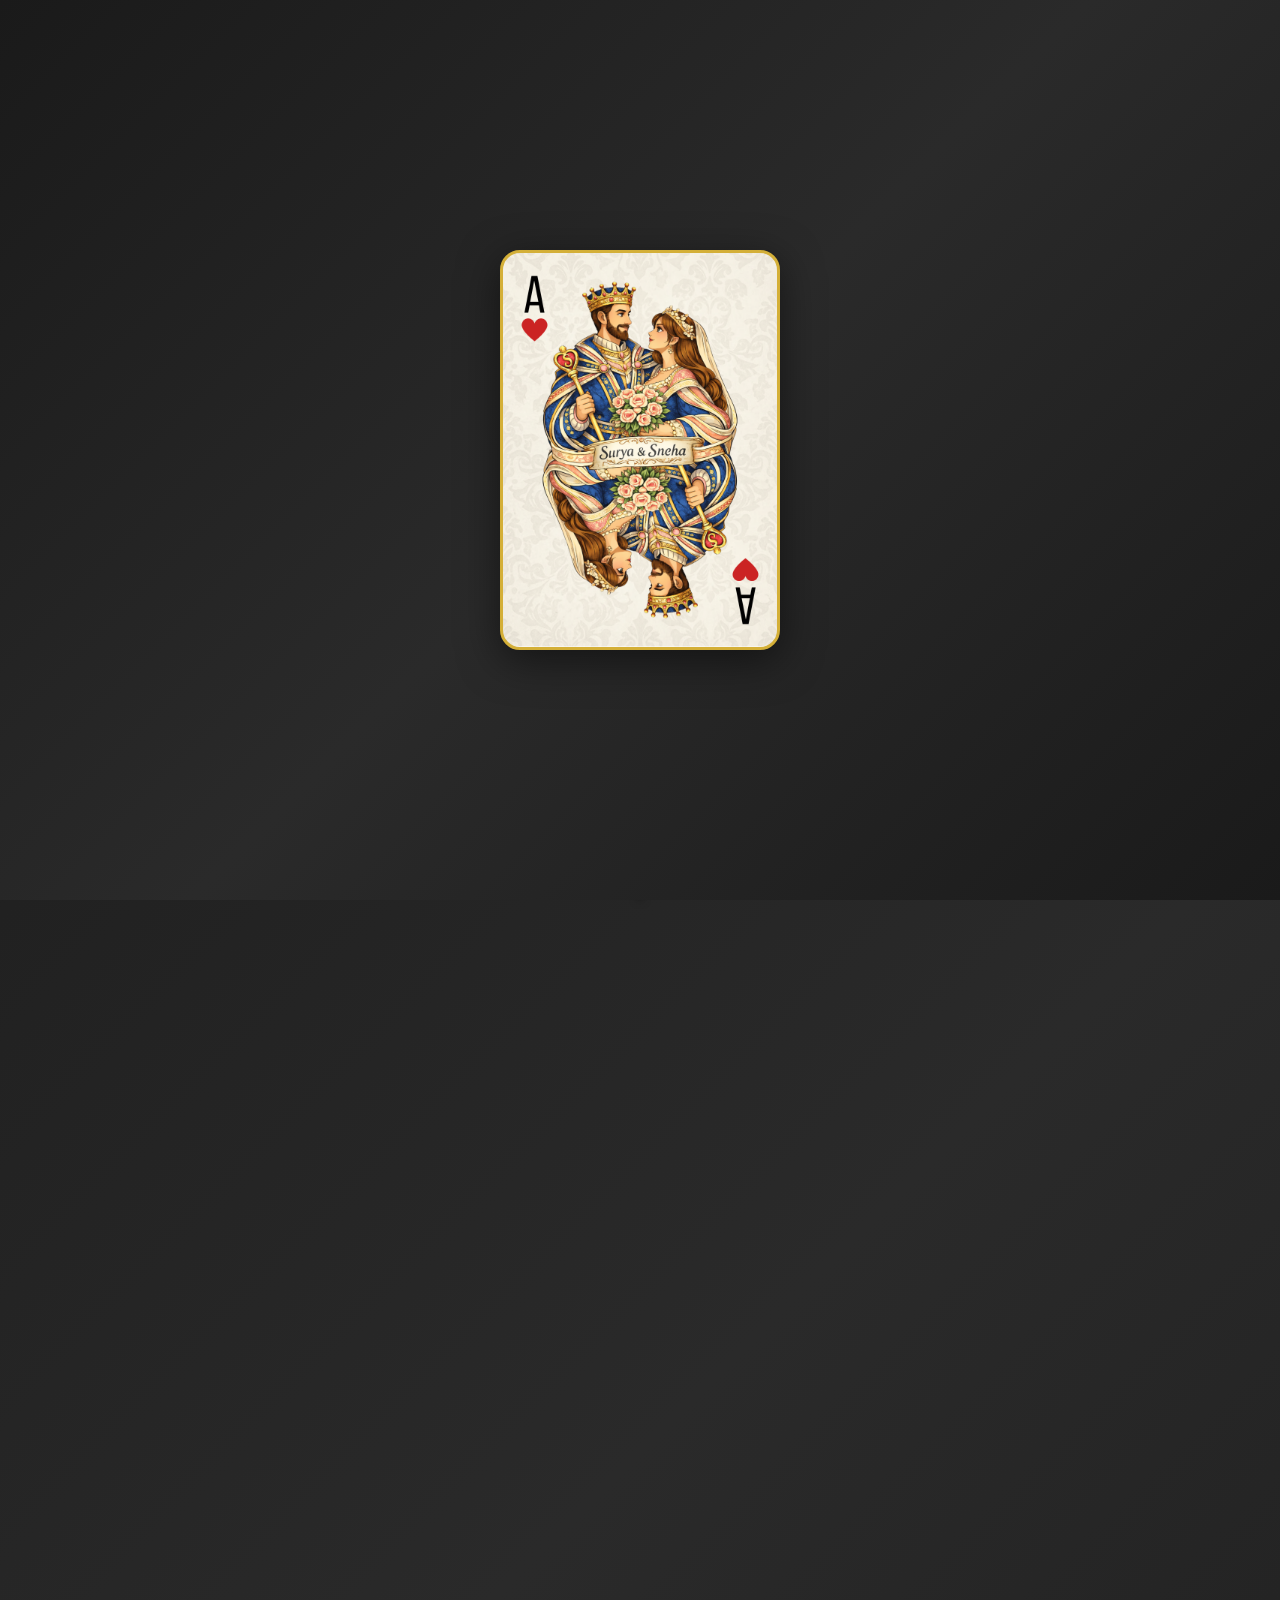
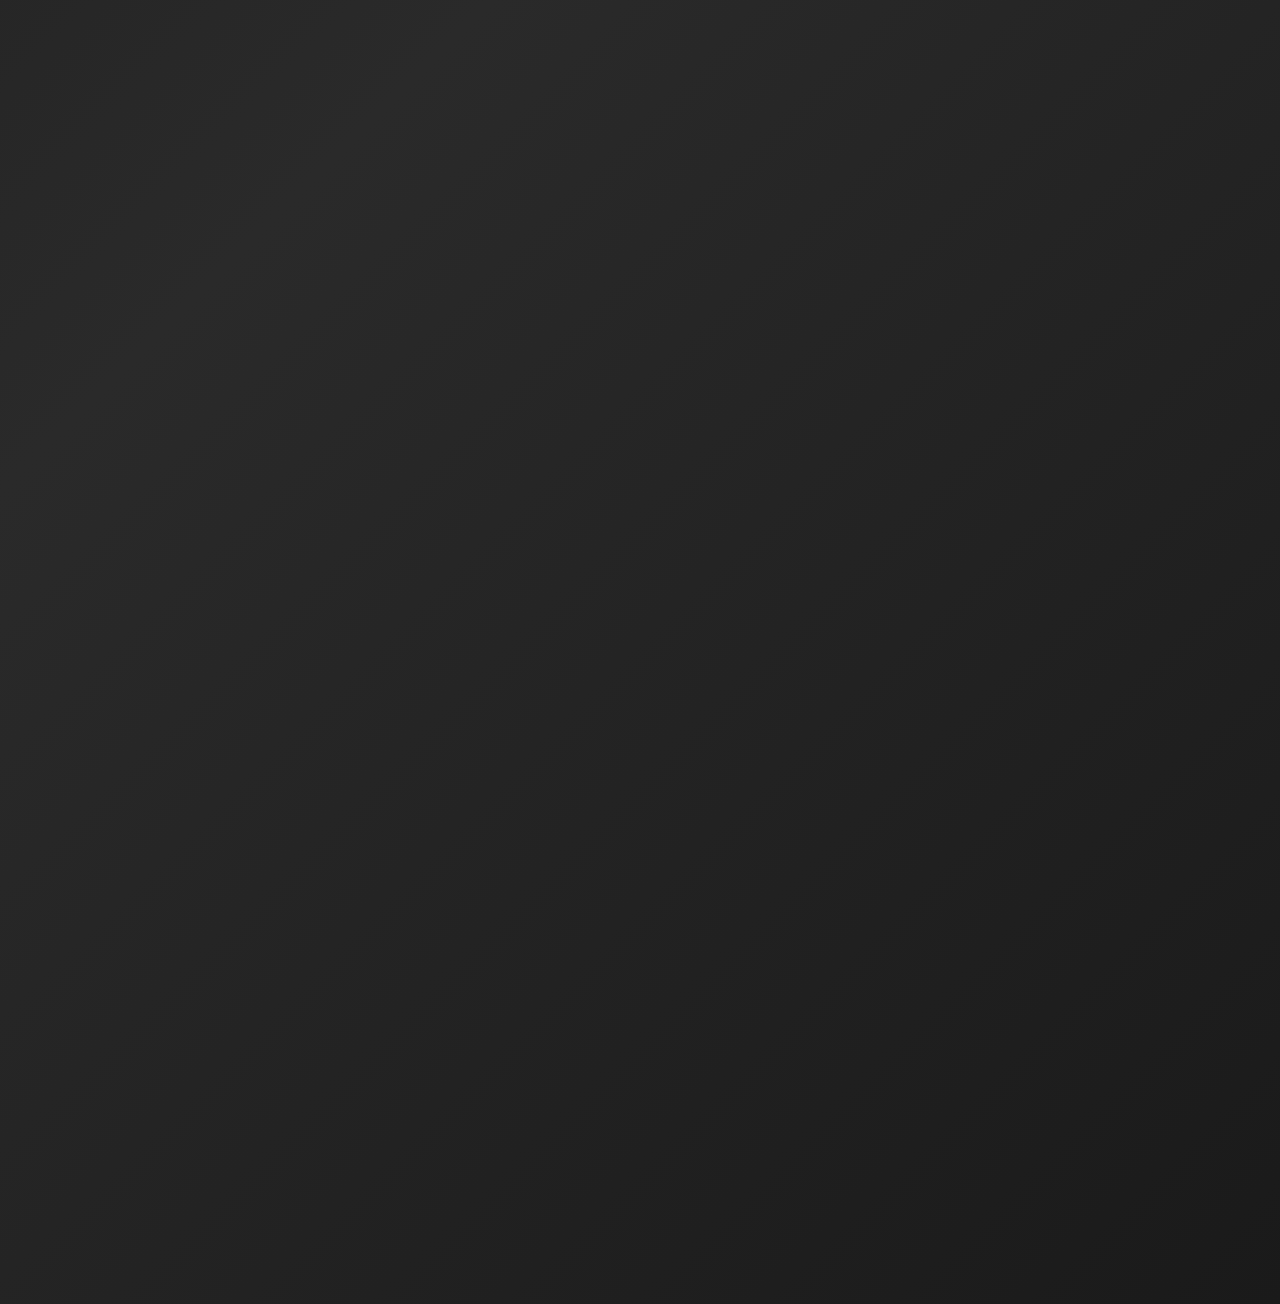
<file: index.html>
<!DOCTYPE html>
<html lang="en">
<head>
    <meta charset="UTF-8">
    <meta name="viewport" content="width=device-width, initial-scale=1.0">
    <title>Paul & Sneha - Wedding Invitation</title>
    <link href="https://fonts.googleapis.com/css2?family=Cormorant+Garamond:wght@300;400;600;700&family=Montserrat:wght@300;400;600&display=swap" rel="stylesheet">
    <link rel="stylesheet" href="luxury.css">
</head>
<body>
    <!-- Loading Animation -->
    <div id="loading-scene" class="loading-scene">
        <div class="card-deck-loading">
            <div class="playing-card card-back"></div>
            <div class="playing-card card-back"></div>
            <div class="playing-card card-back"></div>
            <div class="playing-card card-king"></div>
            <div class="playing-card card-back"></div>
        </div>
    </div>

    <!-- Door Reveal -->
    <div id="door-overlay" class="door-overlay">
        <!-- Gold arch frame -->
        <div class="door-arch"></div>
        <div class="door-frame">
            <div class="door-panel door-left">
                <div class="door-wood-grain"></div>
                <div class="door-raised-panel door-panel-top">
                    <div class="panel-filigree"></div>
                </div>
                <div class="door-raised-panel door-panel-bottom">
                    <div class="panel-filigree"></div>
                </div>
                <div class="door-knob door-knob-left">
                    <div class="knob-base"></div>
                    <div class="knob-handle"></div>
                    <div class="knob-keyhole"></div>
                </div>
            </div>
            <div class="door-panel door-right">
                <div class="door-wood-grain"></div>
                <div class="door-raised-panel door-panel-top">
                    <div class="panel-filigree"></div>
                </div>
                <div class="door-raised-panel door-panel-bottom">
                    <div class="panel-filigree"></div>
                </div>
                <div class="door-knob door-knob-right">
                    <div class="knob-base"></div>
                    <div class="knob-handle"></div>
                    <div class="knob-keyhole"></div>
                </div>
            </div>
            <div class="door-seam">
                <div class="seam-glow" id="seam-glow"></div>
            </div>
            <div class="door-crest">
                <span>P</span><span class="crest-amp">&</span><span>S</span>
            </div>
        </div>
        <!-- Frosted glass scanner panel -->
        <div class="card-scanner">
            <div class="scanner-card" id="scanner-card"></div>
            <div class="scanner-nfc" id="scanner-nfc">
                <svg viewBox="0 0 24 24" class="nfc-icon">
                    <path d="M12 2C6.48 2 2 6.48 2 12s4.48 10 10 10 10-4.48 10-10S17.52 2 12 2z" fill="none" stroke="currentColor" stroke-width="0.5" opacity="0.15"/>
                    <path d="M2 12a10 10 0 0 1 10-10" fill="none" stroke="currentColor" stroke-width="1.5" stroke-linecap="round" class="nfc-wave nfc-wave-1"/>
                    <path d="M5 12a7 7 0 0 1 7-7" fill="none" stroke="currentColor" stroke-width="1.5" stroke-linecap="round" class="nfc-wave nfc-wave-2"/>
                    <path d="M8 12a4 4 0 0 1 4-4" fill="none" stroke="currentColor" stroke-width="1.5" stroke-linecap="round" class="nfc-wave nfc-wave-3"/>
                    <circle cx="12" cy="12" r="1.5" fill="currentColor" class="nfc-dot"/>
                </svg>
            </div>
            <div class="scanner-ripple" id="scanner-ripple"></div>
            <div class="scanner-status" id="scanner-status"></div>
            <div class="scanner-label">Tap to Enter</div>
        </div>
    </div>

    <!-- Gold Particles -->
    <canvas id="particles" class="particles-canvas"></canvas>
    <!-- Rose Petals -->
    <canvas id="petals" class="petals-canvas"></canvas>

    <!-- Animated Background -->
    <div class="luxury-bg">
        <img src="background.png" alt="Royal Palace" class="bg-image">
        <div class="bg-overlay"></div>
    </div>

    <!-- Hero Section -->
    <section class="hero">
        <div class="vintage-paper">
            <div class="paper-content">
                <p class="hero-subtitle">Request the honor of your presence to join the wedding of</p>
                <div class="hero-ornament top"></div>
                <h1 class="hero-title">
                    <span class="name-line">Paul Kevin Surya</span>
                    <span class="ampersand">&</span>
                    <span class="name-line">Sneha Radhakrishnan</span>
                </h1>
                <p class="hero-quote" id="hero-quote"></p>
            </div>
        </div>
        <div class="scroll-indicator">↓</div>
    </section>

    <!-- Countdown Section -->
    <section class="countdown-luxury">
        <div class="vintage-paper">
            <div class="paper-content">
                <h2 class="section-heading">Counting Every Moment</h2>
                <div class="countdown-grid">
                    <div class="countdown-item">
                        <div class="countdown-number flip-container" id="days">
                            <span class="flip-current">00</span>
                            <span class="flip-next">00</span>
                        </div>
                        <div class="countdown-label">Days</div>
                    </div>
                    <div class="countdown-item">
                        <div class="countdown-number flip-container" id="hours">
                            <span class="flip-current">00</span>
                            <span class="flip-next">00</span>
                        </div>
                        <div class="countdown-label">Hours</div>
                    </div>
                    <div class="countdown-item">
                        <div class="countdown-number flip-container" id="minutes">
                            <span class="flip-current">00</span>
                            <span class="flip-next">00</span>
                        </div>
                        <div class="countdown-label">Minutes</div>
                    </div>
                    <div class="countdown-item">
                        <div class="countdown-number flip-container" id="seconds">
                            <span class="flip-current">00</span>
                            <span class="flip-next">00</span>
                        </div>
                        <div class="countdown-label">Seconds</div>
                    </div>
                </div>
            </div>
        </div>
    </section>

    <!-- Events Section -->
    <section class="events-luxury">
        <div class="vintage-paper">
            <div class="paper-content">
                <h2 class="section-heading">Event Details</h2>
                <div class="events-timeline">
                    <div class="event-item">
                        <div class="event-content">
                            <h3>Engagement & Reception</h3>
                            <p class="event-date">April 22, 2026</p>
                            <p class="event-time">6:00 PM onwards</p>
                        </div>
                    </div>
                    <div class="event-item highlight">
                        <div class="event-content">
                            <h3>Muhurtham</h3>
                            <p class="event-date">April 23, 2026</p>
                            <p class="event-time">10:30 AM - 11:15 AM</p>
                        </div>
                    </div>
                </div>
            </div>
        </div>
    </section>

    <!-- Venue Section -->
    <section class="venue-luxury">
        <div class="vintage-paper">
            <div class="paper-content">
                <h2 class="section-heading">Venue</h2>
                <div class="venue-card">
                    <h3 class="venue-name">Sree Padmaleela Kalyana Mandapam</h3>
                    <p class="venue-location">Kovilpatti</p>
                    
                    <div class="venue-details">
                        <div class="detail-item">
                            <span class="detail-icon">🌤️</span>
                            <div class="detail-info">
                                <p class="weather-temp" id="weather-temp">Loading...</p>
                                <p class="weather-desc" id="weather-desc"></p>
                            </div>
                        </div>
                        <div class="detail-item">
                            <span class="detail-icon">🅿️</span>
                            <div class="detail-info">
                                <p>Ample Parking</p>
                                <p class="detail-sub">Available on premises</p>
                            </div>
                        </div>
                    </div>

                    <a href="https://maps.app.goo.gl/GKzmADckyA8TvAtw7" target="_blank" class="luxury-btn">
                        Get Directions
                    </a>
                </div>
            </div>
        </div>
    </section>

    <!-- Footer -->
    <footer class="luxury-footer">
        <div class="footer-ornament"></div>
        <p>A Full House: We can't wait to celebrate with our favorite people.</p>
        <div class="footer-hearts">♥ ♥ ♥</div>
    </footer>

    <script src="script.js"></script>
</body>
</html>
</file>
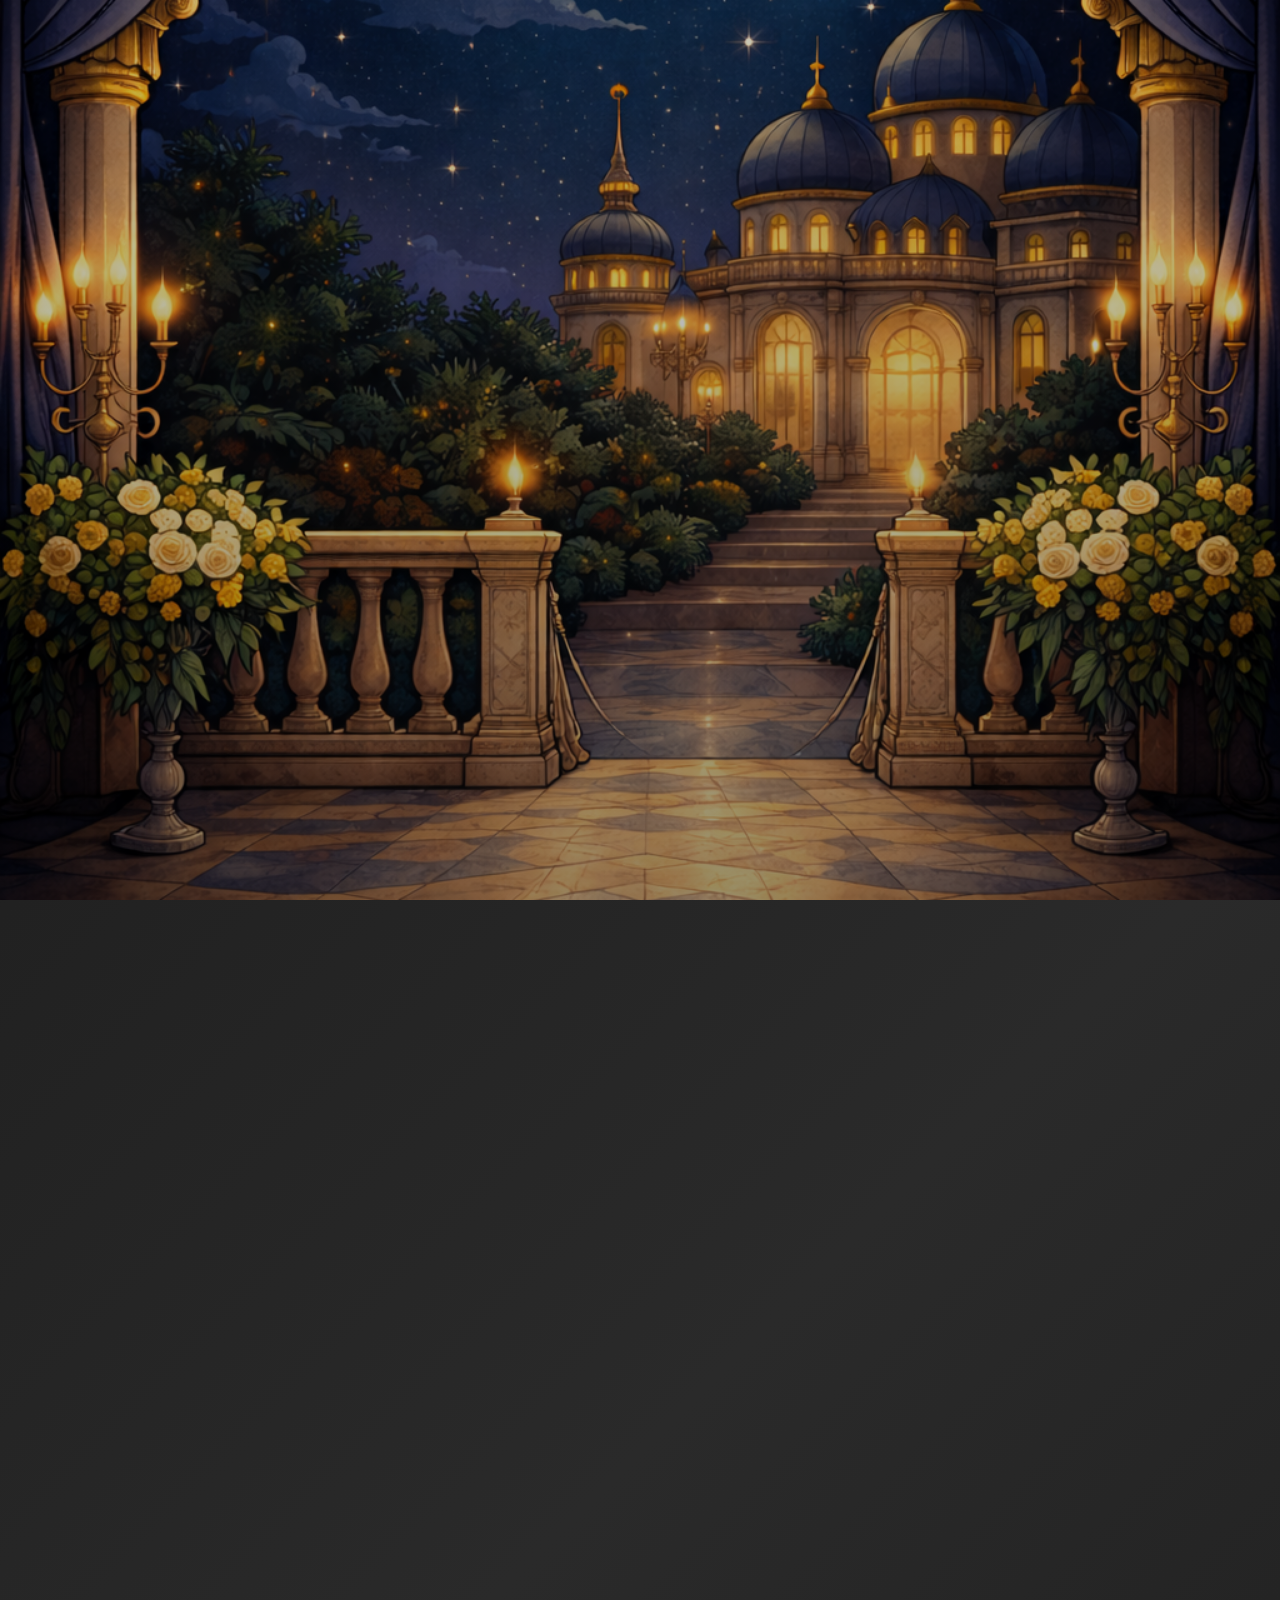
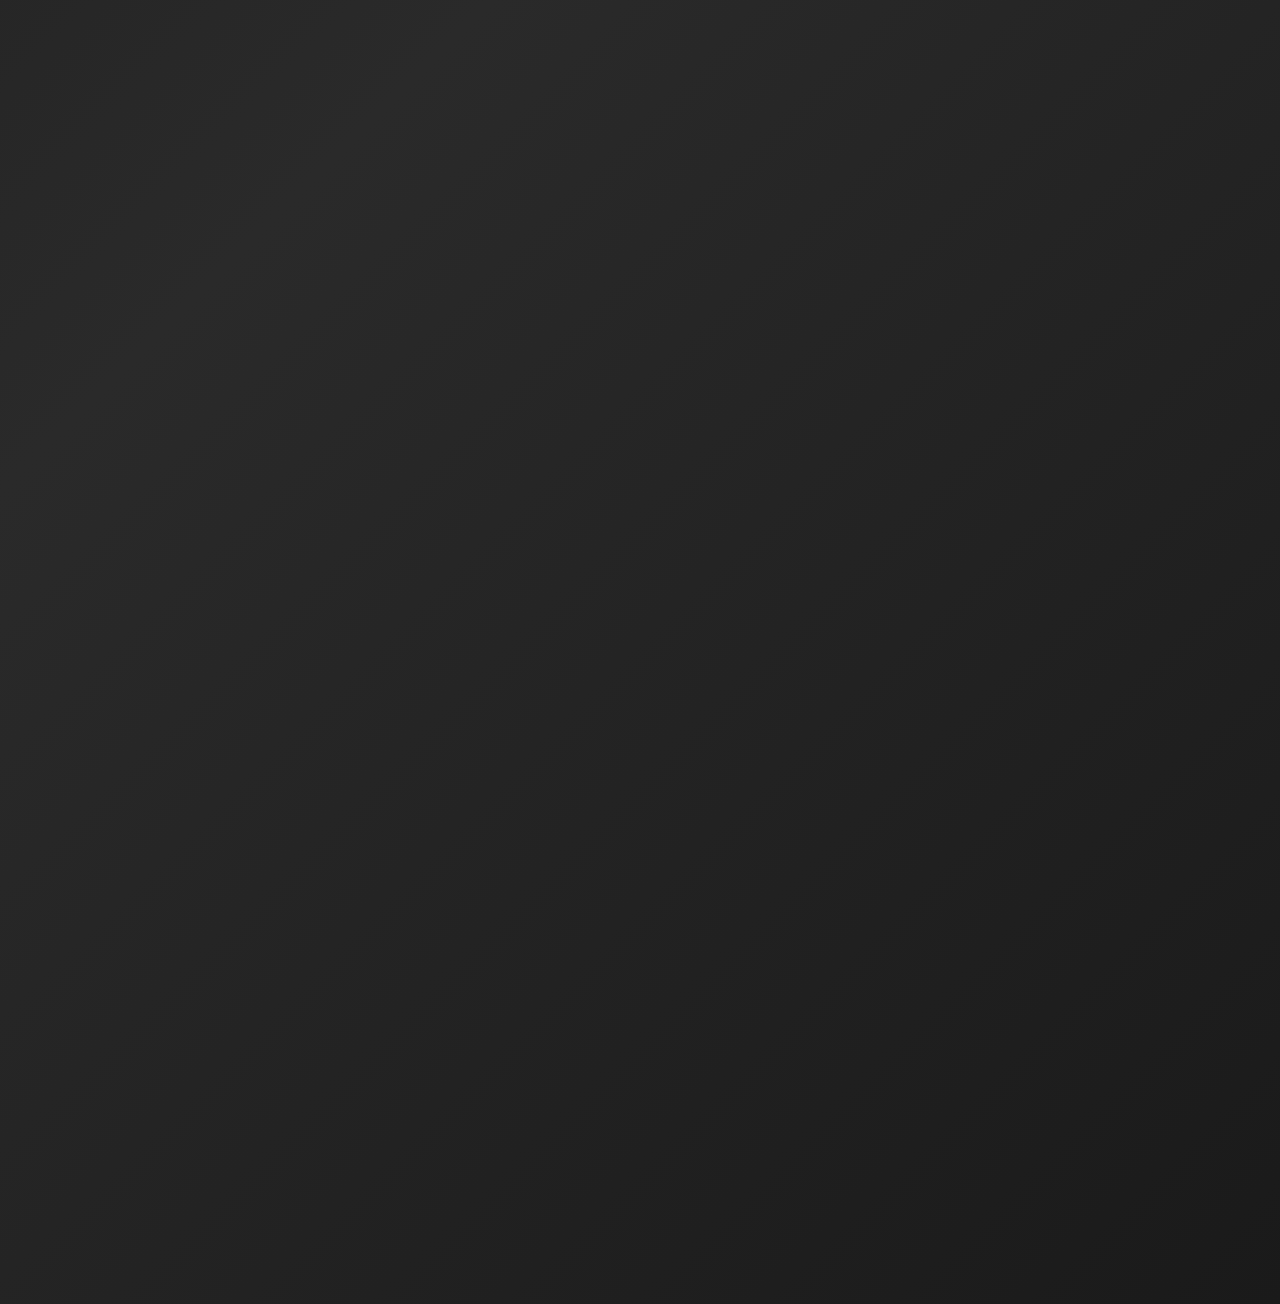
<file: index_v1.html>
<!DOCTYPE html>
<html lang="en">
<head>
    <meta charset="UTF-8">
    <meta name="viewport" content="width=device-width, initial-scale=1.0">
    <title>Paul & Sneha - Wedding Invitation</title>
    <link href="https://fonts.googleapis.com/css2?family=Cormorant+Garamond:wght@300;400;600;700&family=Montserrat:wght@300;400;600&display=swap" rel="stylesheet">
    <link rel="stylesheet" href="luxury.css">
</head>
<body>
    <!-- Animated Background -->
    <div class="luxury-bg">
        <img src="background.png" alt="Royal Palace" class="bg-image">
        <div class="bg-overlay"></div>
    </div>

    <!-- Hero Section -->
    <section class="hero">
        <div class="vintage-paper">
            <div class="paper-content">
                <p class="hero-subtitle">Request the honor of your presence to join the wedding of</p>
                <div class="hero-ornament top"></div>
                <h1 class="hero-title">
                    <span class="name-line">Paul Kevin Surya</span>
                    <span class="ampersand">&</span>
                    <span class="name-line">Sneha Radhakrishnan</span>
                </h1>
                <p class="hero-quote">"Love is the only gamble where everyone wins the jackpot."</p>
            </div>
        </div>
        <div class="scroll-indicator">↓</div>
    </section>

    <!-- Countdown Section -->
    <section class="countdown-luxury">
        <div class="vintage-paper">
            <div class="paper-content">
                <h2 class="section-heading">Counting Every Moment</h2>
                <div class="countdown-grid">
                    <div class="countdown-item">
                        <div class="countdown-number" id="days">00</div>
                        <div class="countdown-label">Days</div>
                    </div>
                    <div class="countdown-divider">:</div>
                    <div class="countdown-item">
                        <div class="countdown-number" id="hours">00</div>
                        <div class="countdown-label">Hours</div>
                    </div>
                    <div class="countdown-divider">:</div>
                    <div class="countdown-item">
                        <div class="countdown-number" id="minutes">00</div>
                        <div class="countdown-label">Minutes</div>
                    </div>
                    <div class="countdown-divider">:</div>
                    <div class="countdown-item">
                        <div class="countdown-number" id="seconds">00</div>
                        <div class="countdown-label">Seconds</div>
                    </div>
                </div>
            </div>
        </div>
    </section>

    <!-- Events Section -->
    <section class="events-luxury">
        <div class="vintage-paper">
            <div class="paper-content">
                <h2 class="section-heading">Event Details</h2>
                <div class="events-timeline">
                    <div class="event-item">
                        <div class="event-content">
                            <h3>Engagement & Reception</h3>
                            <p class="event-date">April 22, 2026</p>
                            <p class="event-time">6:00 PM onwards</p>
                        </div>
                    </div>
                    <div class="event-item highlight">
                        <div class="event-content">
                            <h3>Muhurtham</h3>
                            <p class="event-date">April 23, 2026</p>
                            <p class="event-time">10:30 AM - 11:15 AM</p>
                        </div>
                    </div>
                </div>
            </div>
        </div>
    </section>

    <!-- Venue Section -->
    <section class="venue-luxury">
        <div class="vintage-paper">
            <div class="paper-content">
                <h2 class="section-heading">Venue</h2>
                <div class="venue-card">
                    <h3 class="venue-name">Sree Padmaleela Kalyana Mandapam</h3>
                    <p class="venue-location">Kovilpatti</p>
                    
                    <div class="venue-details">
                        <div class="detail-item">
                            <span class="detail-icon">🌤️</span>
                            <div class="detail-info">
                                <p class="weather-temp" id="weather-temp">Loading...</p>
                                <p class="weather-desc" id="weather-desc"></p>
                            </div>
                        </div>
                        <div class="detail-item">
                            <span class="detail-icon">🅿️</span>
                            <div class="detail-info">
                                <p>Ample Parking</p>
                                <p class="detail-sub">Available on premises</p>
                            </div>
                        </div>
                    </div>

                    <a href="https://maps.app.goo.gl/GKzmADckyA8TvAtw7" target="_blank" class="luxury-btn">
                        Get Directions
                    </a>
                </div>
            </div>
        </div>
    </section>

    <!-- Footer -->
    <footer class="luxury-footer">
        <div class="footer-ornament"></div>
        <p>A Full House: We can't wait to celebrate with our favorite people.</p>
        <div class="footer-hearts">♥ ♥ ♥</div>
    </footer>

    <script src="script.js"></script>
</body>
</html>
</file>
<file: luxury.css>
* {
    margin: 0;
    padding: 0;
    box-sizing: border-box;
}

:root {
    --gold: #d4af37;
    --dark-gold: #b8941f;
    --rose-gold: #b76e79;
    --cream: #f5f5f0;
    --dark: #1a1a1a;
    --charcoal: #2a2a2a;
}

body {
    font-family: 'Montserrat', sans-serif;
    background: linear-gradient(135deg, #1a1a1a 0%, #2a2a2a 50%, #1a1a1a 100%);
    color: var(--cream);
    overflow-x: hidden;
    overflow-y: hidden;
    scroll-behavior: smooth;
}

body.enable-scroll {
    overflow-y: auto;
}

/* Animated Background */
.luxury-bg {
    position: fixed;
    top: 0;
    left: 0;
    width: 100vw;
    height: 100svh;
    z-index: -1;
    overflow: hidden;
}

.bg-image {
    position: absolute;
    top: 0;
    left: 0;
    width: 100%;
    height: 100%;
    object-fit: cover;
    object-position: center;
    min-height: 100svh;
}

.bg-overlay {
    position: absolute;
    top: 0;
    left: 0;
    width: 100%;
    height: 100%;
    background: linear-gradient(180deg, rgba(0,0,0,0.2) 0%, rgba(0,0,0,0.4) 100%);
}

/* Hero Section */
.hero {
    position: relative;
    min-height: 100vh;
    display: flex;
    flex-direction: column;
    justify-content: center;
    align-items: center;
    text-align: center;
    padding: 40px 20px;
}

/* Vintage Paper Container */
.vintage-paper {
    background: 
        linear-gradient(135deg, rgba(255, 248, 230, 0.95) 0%, rgba(250, 240, 220, 0.95) 100%);
    border: none;
    border-radius: 0;
    padding: 50px 40px;
    max-width: 900px;
    margin: 0 auto;
    box-shadow: 
        0 20px 60px rgba(0, 0, 0, 0.5),
        inset 0 1px 0 rgba(255, 255, 255, 0.5),
        inset 0 -1px 0 rgba(139, 115, 85, 0.2);
    position: relative;
    backdrop-filter: blur(10px);
    clip-path: polygon(
        2% 0%, 5% 1%, 8% 0.5%, 12% 1.5%, 15% 0.8%, 20% 1.2%, 25% 0.5%, 30% 1%, 35% 0.3%, 40% 1.5%, 45% 0.7%, 50% 1%, 55% 0.5%, 60% 1.2%, 65% 0.8%, 70% 1.5%, 75% 0.5%, 80% 1%, 85% 0.7%, 90% 1.3%, 95% 0.5%, 98% 1%,
        99% 5%, 99.5% 10%, 99.2% 15%, 99.8% 20%, 99.3% 25%, 99.7% 30%, 99.1% 35%, 99.6% 40%, 99.4% 45%, 99.8% 50%, 99.2% 55%, 99.6% 60%, 99.3% 65%, 99.7% 70%, 99.4% 75%, 99.8% 80%, 99.1% 85%, 99.5% 90%, 99.3% 95%, 99.7% 98%,
        98% 99%, 95% 99.5%, 90% 99.2%, 85% 99.7%, 80% 99.3%, 75% 99.8%, 70% 99.1%, 65% 99.6%, 60% 99.4%, 55% 99.8%, 50% 99.2%, 45% 99.6%, 40% 99.3%, 35% 99.7%, 30% 99.4%, 25% 99.8%, 20% 99.1%, 15% 99.5%, 10% 99.3%, 5% 99.7%, 2% 99%,
        1% 95%, 0.5% 90%, 0.8% 85%, 0.3% 80%, 0.7% 75%, 0.2% 70%, 0.6% 65%, 0.4% 60%, 0.8% 55%, 0.2% 50%, 0.6% 45%, 0.3% 40%, 0.7% 35%, 0.4% 30%, 0.8% 25%, 0.1% 20%, 0.5% 15%, 0.3% 10%, 0.7% 5%
    );
}

.vintage-paper::before {
    content: '';
    position: absolute;
    top: 0;
    left: 0;
    right: 0;
    bottom: 0;
    background: 
        repeating-linear-gradient(0deg, transparent, transparent 2px, rgba(139, 115, 85, 0.03) 2px, rgba(139, 115, 85, 0.03) 4px);
    pointer-events: none;
}

.vintage-paper::after {
    content: '';
    position: absolute;
    top: 0;
    left: 0;
    right: 0;
    bottom: 0;
    box-shadow: 
        inset 0 0 30px 10px rgba(101, 67, 33, 0.4),
        inset 0 0 15px 5px rgba(139, 69, 19, 0.3);
    pointer-events: none;
}

.paper-content {
    position: relative;
    z-index: 1;
}

.hero-ornament {
    width: 200px;
    height: 2px;
    background: linear-gradient(90deg, transparent, #8b4513, transparent);
    margin: 20px auto;
}

.monogram {
    font-family: 'Cormorant Garamond', serif;
    font-size: 4rem;
    font-weight: 300;
    color: var(--dark-gold);
    margin-bottom: 30px;
    opacity: 0;
    animation: fadeInUp 1s ease forwards;
    text-shadow: 0 2px 4px rgba(0, 0, 0, 0.1);
}

.hero-title {
    font-family: 'Cormorant Garamond', serif;
    font-weight: 300;
    font-size: 3rem;
    line-height: 1.1;
    margin-bottom: 30px;
    margin-top: 20px;
    opacity: 0;
    animation: fadeInUp 1s ease 0.3s forwards;
}

.name-line {
    display: block;
    background: linear-gradient(135deg, #8b4513 0%, #654321 100%);
    -webkit-background-clip: text;
    -webkit-text-fill-color: transparent;
    background-clip: text;
}

.ampersand {
    display: block;
    font-size: 2rem;
    color: #8b4513;
    margin: 8px 0;
}

.hero-subtitle {
    font-size: 0.75rem;
    letter-spacing: 2px;
    text-transform: uppercase;
    color: #5a4a3a;
    opacity: 0;
    animation: fadeInUp 1s ease 0s forwards;
    margin-bottom: 10px;
}

.hero-quote {
    font-family: 'Cormorant Garamond', serif;
    font-size: 1.3rem;
    font-style: italic;
    color: #8b4513;
    max-width: 600px;
    margin: 0 auto;
    opacity: 0;
    animation: fadeInUp 1s ease 0.9s forwards;
}

.scroll-indicator {
    position: absolute;
    bottom: 40px;
    font-size: 2rem;
    color: var(--gold);
    animation: bounce 2s infinite;
}

@keyframes fadeInUp {
    to {
        opacity: 1;
        transform: translateY(0);
    }
    from {
        opacity: 0;
        transform: translateY(30px);
    }
}

@keyframes bounce {
    0%, 100% { transform: translateY(0); }
    50% { transform: translateY(-20px); }
}

/* Container */
.container-luxury {
    max-width: 1200px;
    margin: 0 auto;
    padding: 0 20px;
}

.section-heading {
    font-family: 'Cormorant Garamond', serif;
    font-size: 3rem;
    font-weight: 300;
    text-align: center;
    color: #8b4513;
    margin-bottom: 30px;
    position: relative;
}

.section-heading::after {
    content: '';
    position: absolute;
    bottom: -10px;
    left: 50%;
    transform: translateX(-50%);
    width: 100px;
    height: 2px;
    background: linear-gradient(90deg, transparent, #8b4513, transparent);
}

/* Countdown Section */
.countdown-luxury {
    padding: 100px 20px;
}

.countdown-grid {
    display: grid;
    grid-template-columns: repeat(4, 1fr);
    gap: 12px;
    max-width: 500px;
    margin: 0 auto;
    align-items: stretch;
}

.countdown-item {
    background: linear-gradient(160deg,
        rgba(255, 250, 235, 0.95) 0%,
        rgba(245, 235, 210, 0.95) 100%
    );
    border: 1.5px solid rgba(139, 69, 19, 0.3);
    border-radius: 12px;
    padding: 20px 10px;
    text-align: center;
    box-shadow:
        0 4px 15px rgba(0, 0, 0, 0.15),
        0 1px 3px rgba(139, 69, 19, 0.1);
    transition: all 0.3s ease;
    position: relative;
    display: flex;
    flex-direction: column;
    justify-content: center;
    align-items: center;
}

.countdown-item::before {
    content: '';
    position: absolute;
    top: 0;
    left: 0;
    right: 0;
    height: 3px;
    background: linear-gradient(90deg, var(--gold), var(--rose-gold), var(--gold));
    border-radius: 12px 12px 0 0;
    opacity: 0.6;
}

.countdown-item::after {
    content: '';
    position: absolute;
    bottom: 0;
    left: 0;
    right: 0;
    height: 3px;
    background: linear-gradient(90deg, var(--gold), var(--rose-gold), var(--gold));
    border-radius: 0 0 12px 12px;
    opacity: 0.6;
}

.countdown-item:hover {
    transform: translateY(-3px);
    box-shadow:
        0 8px 25px rgba(0, 0, 0, 0.2),
        0 2px 6px rgba(139, 69, 19, 0.15);
}

.countdown-number {
    font-family: 'Cormorant Garamond', serif;
    font-size: 2.5rem;
    font-weight: 700;
    color: #654321;
    line-height: 1;
    margin-bottom: 6px;
}

.countdown-label {
    font-size: 0.6rem;
    letter-spacing: 2px;
    text-transform: uppercase;
    color: #8b4513;
    font-weight: 600;
    opacity: 0.8;
}

.countdown-divider {
    display: none;
}

/* Events Section */
.events-luxury {
    padding: 100px 20px;
}

.events-timeline {
    display: grid;
    grid-template-columns: repeat(auto-fit, minmax(350px, 1fr));
    gap: 25px;
    max-width: 900px;
    margin: 0 auto;
}

.event-item {
    position: relative;
    background: rgba(255, 255, 255, 0.3);
    border: 1px solid rgba(139, 115, 85, 0.3);
    border-radius: 20px;
    padding: 40px;
    box-shadow: 0 4px 20px rgba(0, 0, 0, 0.2);
    transition: all 0.3s ease;
    overflow: hidden;
    text-align: center;
}

.event-item::before {
    content: '';
    position: absolute;
    top: 0;
    left: 0;
    width: 100%;
    height: 4px;
    background: linear-gradient(90deg, var(--gold), var(--rose-gold));
    transform: scaleX(0);
    transition: transform 0.3s ease;
}

.event-item:hover::before {
    transform: scaleX(1);
}

.event-item:hover {
    transform: translateY(-10px);
    border-color: var(--gold);
    box-shadow: 0 12px 40px rgba(212, 175, 55, 0.4);
}

.event-item.highlight {
    border-color: var(--rose-gold);
}

.event-content h3 {
    font-family: 'Cormorant Garamond', serif;
    font-size: 2rem;
    font-weight: 600;
    color: #8b4513;
    margin-bottom: 15px;
}

.event-date {
    font-size: 1.2rem;
    color: #5a4a3a;
    margin-bottom: 8px;
}

.event-time {
    font-size: 1rem;
    color: #5a4a3a;
}

/* Venue Section */
.venue-luxury {
    padding: 100px 20px;
}

.venue-card {
    max-width: 700px;
    margin: 0 auto;
    background: transparent;
    border: none;
    border-radius: 0;
    padding: 0;
    text-align: center;
}

.venue-icon {
    font-size: 4rem;
    margin-bottom: 20px;
    filter: drop-shadow(0 0 20px rgba(212, 175, 55, 0.5));
}

.venue-name {
    font-family: 'Cormorant Garamond', serif;
    font-size: 2.5rem;
    font-weight: 600;
    color: #8b4513;
    margin-bottom: 10px;
    margin-top: -10px;
}

.venue-location {
    font-size: 1.3rem;
    color: #5a4a3a;
    margin-bottom: 20px;
    opacity: 0.8;
}

.venue-details {
    display: grid;
    grid-template-columns: repeat(auto-fit, minmax(200px, 1fr));
    gap: 20px;
    margin-bottom: 40px;
}

.detail-item {
    display: flex;
    align-items: center;
    gap: 15px;
    padding: 20px;
    background: rgba(255, 255, 255, 0.3);
    border-radius: 15px;
    border: 1px solid rgba(139, 115, 85, 0.3);
}

.detail-icon {
    font-size: 2.5rem;
}

.detail-info {
    text-align: left;
}

.detail-info p {
    font-size: 1rem;
    color: #5a4a3a;
    margin-bottom: 5px;
}

.detail-sub {
    font-size: 0.85rem;
    color: #5a4a3a;
}

.weather-temp {
    font-size: 1.2rem;
    font-weight: 600;
    color: #8b4513;
}

.weather-desc {
    font-size: 0.9rem;
    color: #5a4a3a;
}

.luxury-btn {
    display: inline-block;
    padding: 18px 50px;
    background: linear-gradient(135deg, var(--gold), var(--dark-gold));
    color: var(--dark);
    font-size: 1.1rem;
    font-weight: 600;
    text-decoration: none;
    text-transform: uppercase;
    letter-spacing: 2px;
    border-radius: 50px;
    box-shadow: 0 10px 30px rgba(212, 175, 55, 0.4);
    transition: all 0.3s ease;
    border: 2px solid transparent;
}

.luxury-btn:hover {
    transform: translateY(-3px);
    box-shadow: 0 15px 40px rgba(212, 175, 55, 0.6);
    border-color: var(--gold);
    background: linear-gradient(135deg, var(--dark-gold), var(--gold));
}

/* Footer */
.luxury-footer {
    padding: 80px 20px 40px;
    text-align: center;
    position: relative;
}

.footer-ornament {
    width: 150px;
    height: 2px;
    background: linear-gradient(90deg, transparent, var(--gold), transparent);
    margin: 0 auto 30px;
}

.luxury-footer p {
    font-family: 'Cormorant Garamond', serif;
    font-size: 1.5rem;
    font-style: italic;
    color: var(--cream);
    margin-bottom: 20px;
}

.footer-hearts {
    font-size: 1.5rem;
    color: var(--rose-gold);
    letter-spacing: 20px;
}

/* Responsive */
@media (max-width: 768px) {
    .monogram {
        font-size: 3rem;
    }

    .hero-title {
        font-size: 2rem;
    }

    .section-heading {
        font-size: 2.2rem;
    }

    .countdown-grid {
        max-width: 340px;
        gap: 10px;
    }

    .countdown-number {
        font-size: 2rem;
    }

    .countdown-label {
        font-size: 0.55rem;
        letter-spacing: 1px;
    }

    .events-timeline {
        grid-template-columns: 1fr;
    }

    .venue-card {
        padding: 5px 25px;
    }

    .venue-details {
        grid-template-columns: 1fr;
    }
}

@media (max-width: 480px) {
    .countdown-grid {
        max-width: 300px;
        gap: 8px;
    }

    .countdown-item {
        padding: 15px 8px;
    }

    .countdown-number {
        font-size: 1.7rem;
    }

    .countdown-label {
        font-size: 0.5rem;
    }

    .vintage-paper {
        padding: 30px 20px;
    }
}

/* Loading Scene */
.loading-scene {
    position: fixed;
    top: 0;
    left: 0;
    width: 100%;
    height: 100vh;
    background: linear-gradient(135deg, #1a1a1a 0%, #2a2a2a 50%, #1a1a1a 100%);
    display: flex;
    justify-content: center;
    align-items: center;
    z-index: 10000;
    transition: opacity 0.5s ease;
}

.loading-scene.fade-out {
    opacity: 0;
    pointer-events: none;
    visibility: hidden;
}

.card-deck-loading {
    position: relative;
    width: 300px;
    height: 420px;
}

.playing-card {
    position: absolute;
    width: 280px;
    height: 400px;
    border-radius: 20px;
    box-shadow: 0 10px 40px rgba(0, 0, 0, 0.5);
    top: 50%;
    left: 50%;
    transform: translate(-50%, -50%);
}

.card-back {
    background: linear-gradient(135deg, #1a1a3e 0%, #2a2a5e 100%);
    border: 3px solid #d4af37;
}

.card-back::before {
    content: '';
    position: absolute;
    top: 50%;
    left: 50%;
    transform: translate(-50%, -50%);
    width: 80%;
    height: 80%;
    background: 
        repeating-linear-gradient(45deg, transparent, transparent 10px, rgba(212, 175, 55, 0.1) 10px, rgba(212, 175, 55, 0.1) 20px),
        repeating-linear-gradient(-45deg, transparent, transparent 10px, rgba(212, 175, 55, 0.1) 10px, rgba(212, 175, 55, 0.1) 20px);
    border-radius: 10px;
}

.card-king {
    background: #fff;
    background-image: url('king-card.png');
    background-size: cover;
    background-position: center;
    border: 3px solid #d4af37;
}

/* Card Shuffle Animation */
.playing-card:nth-child(1) {
    animation: shuffle-1 2.5s ease-in-out 2 1s, hide-card 0s linear 6.5s forwards;
    z-index: 1;
}

.playing-card:nth-child(2) {
    animation: shuffle-2 2.5s ease-in-out 2 1.1s, hide-card 0s linear 6.5s forwards;
    z-index: 2;
}

.playing-card:nth-child(3) {
    animation: shuffle-3 2.5s ease-in-out 2 1.2s, hide-card 0s linear 6.5s forwards;
    z-index: 3;
}

.playing-card:nth-child(4) {
    animation: 
        king-fly-in 1s ease-out 0s forwards,
        shuffle-king 2.5s ease-in-out 2 1s forwards,
        king-z-index 5s linear 1s forwards;
    z-index: 4;
    opacity: 0;
}

.playing-card:nth-child(5) {
    animation: shuffle-5 2.5s ease-in-out 2 1.4s, hide-card 0s linear 6.5s forwards;
    z-index: 5;
}

@keyframes hide-card {
    0%, 100% { opacity: 0; visibility: hidden; }
}

@keyframes shuffle-1 {
    0%, 100% { transform: translate(-50%, -50%) rotate(0deg); z-index: 1; }
    10% { transform: translate(-50%, -50%) rotate(5deg); z-index: 10; }
    20% { transform: translate(-120%, -80%) rotate(-15deg); z-index: 10; }
    30% { transform: translate(-50%, -120%) rotate(0deg); z-index: 10; }
    40% { transform: translate(20%, -80%) rotate(10deg); z-index: 10; }
    50% { transform: translate(-50%, -50%) rotate(0deg); z-index: 1; }
}

@keyframes shuffle-2 {
    0%, 100% { transform: translate(-50%, -50%) rotate(0deg); z-index: 2; }
    10% { transform: translate(-50%, -50%) rotate(-5deg); z-index: 10; }
    20% { transform: translate(30%, -90%) rotate(12deg); z-index: 10; }
    30% { transform: translate(-50%, -120%) rotate(0deg); z-index: 10; }
    40% { transform: translate(-130%, -70%) rotate(-18deg); z-index: 10; }
    50% { transform: translate(-50%, -50%) rotate(0deg); z-index: 2; }
}

@keyframes shuffle-3 {
    0%, 100% { transform: translate(-50%, -50%) rotate(0deg); z-index: 3; }
    10% { transform: translate(-50%, -50%) rotate(8deg); z-index: 10; }
    20% { transform: translate(-140%, -60%) rotate(-20deg); z-index: 10; }
    30% { transform: translate(-50%, -120%) rotate(0deg); z-index: 10; }
    40% { transform: translate(40%, -90%) rotate(15deg); z-index: 10; }
    50% { transform: translate(-50%, -50%) rotate(0deg); z-index: 3; }
}

@keyframes king-fly-in {
    0% {
        transform: translate(-50%, 100vh) rotate(0deg) scale(0.5);
        opacity: 0;
    }
    100% {
        transform: translate(-50%, -50%) rotate(0deg) scale(1);
        opacity: 1;
    }
}

@keyframes shuffle-king {
    0%, 100% { transform: translate(-50%, -50%) rotate(0deg); }
    10% { transform: translate(-50%, -50%) rotate(-8deg); }
    20% { transform: translate(50%, -100%) rotate(18deg); }
    30% { transform: translate(-50%, -120%) rotate(0deg); }
    40% { transform: translate(-150%, -80%) rotate(-22deg); }
    50% { transform: translate(-50%, -50%) rotate(0deg); }
}

@keyframes king-z-index {
    0%, 95% { z-index: 4; }
    96%, 100% { z-index: 100; }
}

@keyframes shuffle-5 {
    0%, 100% { transform: translate(-50%, -50%) rotate(0deg); z-index: 5; }
    10% { transform: translate(-50%, -50%) rotate(-10deg); z-index: 10; }
    20% { transform: translate(60%, -70%) rotate(25deg); z-index: 10; }
    30% { transform: translate(-50%, -120%) rotate(0deg); z-index: 10; }
    40% { transform: translate(-110%, -90%) rotate(-12deg); z-index: 10; }
    50% { transform: translate(-50%, -50%) rotate(0deg); z-index: 5; }
}

@keyframes king-to-scanner {
    0% {
        transform: translate(-50%, -50%) scale(1) rotate(0deg) rotateY(0deg);
        opacity: 1;
    }
    30% {
        transform: translate(-50%, -50%) scale(0.4) rotate(5deg) rotateY(180deg);
        opacity: 1;
    }
    60% {
        transform: translate(-50%, -50%) scale(0.2) rotate(-3deg) rotateY(360deg);
        opacity: 1;
    }
    100% {
        transform: translate(var(--scanner-x), var(--scanner-y)) scale(0.08) rotate(0deg) rotateY(540deg);
        opacity: 1;
    }
}

.playing-card.inserting {
    animation: king-to-scanner 1.4s cubic-bezier(0.25, 0.46, 0.45, 0.94) forwards !important;
    z-index: 100000 !important;
    position: fixed !important;
    top: 50%;
    left: 50%;
}

/* Door Overlay */
.door-overlay {
    position: fixed;
    top: 0;
    left: 0;
    width: 100%;
    height: 100vh;
    z-index: 9999;
    pointer-events: none;
    perspective: 2000px;
    background: radial-gradient(ellipse at center, #1a1008 0%, #0a0604 100%);
    transition: background 0.6s ease;
}

.door-overlay.opening {
    background: transparent;
}

/* Gold Arch Frame */
.door-arch {
    position: absolute;
    top: -2px;
    left: 50%;
    transform: translateX(-50%);
    width: 104%;
    height: 100%;
    border: 4px solid transparent;
    border-image: linear-gradient(180deg, #f0d080 0%, #d4af37 30%, #8b6914 70%, #3d2a06 100%) 1;
    pointer-events: none;
    z-index: 8;
}

.door-frame {
    position: absolute;
    top: 0;
    left: 0;
    width: 100%;
    height: 100%;
    perspective: 2000px;
}

/* Dark Mahogany Door Panels */
.door-panel {
    position: absolute;
    top: 0;
    width: 50%;
    height: 100%;
    background:
        repeating-linear-gradient(180deg,
            rgba(60, 25, 10, 0.12) 0px, transparent 2px, transparent 6px,
            rgba(60, 25, 10, 0.08) 8px, transparent 10px, transparent 18px
        ),
        linear-gradient(90deg,
            #1a0c04 0%, #2d1508 6%, #3d1f0e 12%, #4a2812 25%,
            #5c3318 40%, #4a2812 50%,
            #5c3318 60%, #4a2812 75%, #3d1f0e 88%, #2d1508 94%, #1a0c04 100%
        );
    box-shadow:
        inset 0 0 80px rgba(0, 0, 0, 0.5),
        inset 0 0 150px rgba(0, 0, 0, 0.3);
    overflow: hidden;
}

/* Wood grain overlay */
.door-wood-grain {
    position: absolute;
    top: 0;
    left: 0;
    width: 100%;
    height: 100%;
    background:
        repeating-linear-gradient(176deg,
            transparent 0px, transparent 25px,
            rgba(30, 12, 4, 0.15) 25px, rgba(30, 12, 4, 0.15) 26px,
            transparent 26px, transparent 48px,
            rgba(30, 12, 4, 0.1) 48px, rgba(30, 12, 4, 0.1) 49px,
            transparent 49px, transparent 70px
        ),
        repeating-linear-gradient(181deg,
            transparent 0px, transparent 40px,
            rgba(80, 40, 15, 0.06) 40px, rgba(80, 40, 15, 0.06) 41px,
            transparent 41px, transparent 80px
        );
    pointer-events: none;
}

/* Raised panels on door */
.door-raised-panel {
    position: absolute;
    left: 10%;
    width: 80%;
    height: 34%;
    background:
        linear-gradient(135deg,
            rgba(100, 55, 20, 0.25) 0%, rgba(80, 40, 15, 0.08) 50%, rgba(40, 18, 6, 0.3) 100%
        ),
        linear-gradient(90deg,
            #3d1f0e 0%, #5c3318 8%, #6b3d1e 50%, #5c3318 92%, #3d1f0e 100%
        );
    border: 2px solid rgba(212, 175, 55, 0.15);
    border-radius: 3px;
    box-shadow:
        3px 4px 12px rgba(0, 0, 0, 0.5),
        -1px -1px 4px rgba(212, 175, 55, 0.06),
        inset 0 0 20px rgba(0, 0, 0, 0.25),
        inset 1px 1px 4px rgba(212, 175, 55, 0.05);
}

/* Gold filigree inside panels */
.panel-filigree {
    position: absolute;
    top: 10px;
    left: 10px;
    right: 10px;
    bottom: 10px;
    border: 1px solid rgba(212, 175, 55, 0.18);
    border-radius: 2px;
}

.panel-filigree::before {
    content: '';
    position: absolute;
    top: 50%;
    left: 50%;
    transform: translate(-50%, -50%);
    width: 40px;
    height: 40px;
    border: 1px solid rgba(212, 175, 55, 0.12);
    border-radius: 50%;
}

.panel-filigree::after {
    content: '';
    position: absolute;
    top: 50%;
    left: 50%;
    transform: translate(-50%, -50%) rotate(45deg);
    width: 24px;
    height: 24px;
    border: 1px solid rgba(212, 175, 55, 0.1);
}

/* Gold corner accents on panels */
.door-raised-panel::before {
    content: '';
    position: absolute;
    top: 4px;
    left: 4px;
    width: 20px;
    height: 20px;
    border-top: 2px solid rgba(212, 175, 55, 0.25);
    border-left: 2px solid rgba(212, 175, 55, 0.25);
    pointer-events: none;
}

.door-raised-panel::after {
    content: '';
    position: absolute;
    bottom: 4px;
    right: 4px;
    width: 20px;
    height: 20px;
    border-bottom: 2px solid rgba(212, 175, 55, 0.25);
    border-right: 2px solid rgba(212, 175, 55, 0.25);
    pointer-events: none;
}

.door-panel-top {
    top: 5%;
}

.door-panel-bottom {
    bottom: 5%;
}

/* Horizontal trim between panels */
.door-panel::before {
    content: '';
    position: absolute;
    top: 47%;
    left: 6%;
    width: 88%;
    height: 5%;
    background: linear-gradient(180deg,
        rgba(212, 175, 55, 0.06) 0%,
        rgba(60, 25, 10, 0.5) 40%,
        rgba(30, 12, 4, 0.6) 50%,
        rgba(60, 25, 10, 0.5) 60%,
        rgba(212, 175, 55, 0.06) 100%
    );
    border-top: 1px solid rgba(212, 175, 55, 0.12);
    border-bottom: 1px solid rgba(212, 175, 55, 0.12);
    z-index: 2;
}

/* Ambient light reflection on door */
.door-panel::after {
    content: '';
    position: absolute;
    top: 0;
    left: 0;
    width: 100%;
    height: 100%;
    background:
        radial-gradient(ellipse at 30% 20%, rgba(212, 175, 55, 0.04) 0%, transparent 50%),
        linear-gradient(160deg, rgba(255, 200, 100, 0.03) 0%, transparent 40%, transparent 60%, rgba(0, 0, 0, 0.1) 100%);
    pointer-events: none;
    z-index: 3;
}

/* Door knobs - ornate brass */
.door-knob {
    position: absolute;
    top: 50%;
    transform: translateY(-50%);
    z-index: 5;
}

.door-knob-left { right: 8%; }
.door-knob-right { left: 8%; }

.knob-base {
    width: 24px;
    height: 65px;
    border-radius: 12px;
    background: linear-gradient(180deg,
        #f0d080 0%, #d4af37 15%, #b8941f 50%, #8b6914 85%, #6b4f10 100%
    );
    box-shadow:
        3px 4px 12px rgba(0, 0, 0, 0.6),
        inset 0 1px 3px rgba(255, 230, 150, 0.5),
        inset 0 -1px 3px rgba(0, 0, 0, 0.4);
    position: relative;
    border: 1px solid rgba(107, 79, 16, 0.6);
}

.knob-handle {
    position: absolute;
    top: 50%;
    left: 50%;
    transform: translate(-50%, -50%);
    width: 36px;
    height: 36px;
    border-radius: 50%;
    background: radial-gradient(circle at 35% 35%,
        #ffe8a0 0%, #d4af37 20%, #b8941f 50%, #8b6914 80%, #6b4f10 100%
    );
    box-shadow:
        0 4px 10px rgba(0, 0, 0, 0.6),
        inset 0 2px 5px rgba(255, 230, 150, 0.6),
        inset 0 -2px 4px rgba(0, 0, 0, 0.4),
        0 0 15px rgba(212, 175, 55, 0.15);
    border: 1px solid rgba(107, 79, 16, 0.5);
}

.knob-handle::after {
    content: '';
    position: absolute;
    top: 50%;
    left: 50%;
    transform: translate(-50%, -50%);
    width: 14px;
    height: 14px;
    border-radius: 50%;
    background: radial-gradient(circle at 40% 40%,
        #ffe8a0 0%, #d4af37 60%, #a07818 100%
    );
    box-shadow: inset 0 1px 3px rgba(255, 230, 150, 0.7);
}

.knob-keyhole {
    position: absolute;
    top: calc(100% + 10px);
    left: 50%;
    transform: translateX(-50%);
    width: 10px;
    height: 16px;
    background: #050200;
    border-radius: 5px 5px 2px 2px;
    box-shadow:
        inset 0 1px 3px rgba(0, 0, 0, 0.9),
        0 0 0 2px rgba(212, 175, 55, 0.3),
        0 0 0 3px rgba(60, 25, 10, 0.5);
}

.knob-keyhole::after {
    content: '';
    position: absolute;
    bottom: 2px;
    left: 50%;
    transform: translateX(-50%);
    width: 3px;
    height: 5px;
    background: #050200;
    border-radius: 1px;
}

.door-left {
    left: 0;
    transform-origin: left center;
}

.door-right {
    right: 0;
    transform-origin: right center;
}

/* Door seam with light leak */
.door-seam {
    position: absolute;
    top: 0;
    left: 50%;
    transform: translateX(-50%);
    width: 3px;
    height: 100%;
    background: linear-gradient(180deg,
        #0a0400 0%, #1a0a04 10%, #0a0400 20%,
        #1a0a04 30%, #0a0400 40%, #1a0a04 50%,
        #0a0400 60%, #1a0a04 70%, #0a0400 80%,
        #1a0a04 90%, #0a0400 100%
    );
    box-shadow: 0 0 8px rgba(0, 0, 0, 0.7);
    z-index: 6;
    overflow: visible;
}

.seam-glow {
    position: absolute;
    top: 0;
    left: 50%;
    transform: translateX(-50%);
    width: 6px;
    height: 100%;
    background: linear-gradient(180deg,
        transparent 0%, rgba(212, 175, 55, 0.3) 20%,
        rgba(255, 220, 120, 0.5) 50%,
        rgba(212, 175, 55, 0.3) 80%, transparent 100%
    );
    opacity: 0;
    filter: blur(3px);
    transition: opacity 0.8s ease;
}

.seam-glow.active {
    opacity: 1;
    animation: seam-pulse 1.5s ease-in-out infinite;
}

@keyframes seam-pulse {
    0%, 100% { opacity: 0.6; }
    50% { opacity: 1; }
}

/* Door Crest Monogram */
.door-crest {
    position: absolute;
    top: 50%;
    left: 50%;
    transform: translate(-50%, -50%);
    z-index: 7;
    font-family: 'Cormorant Garamond', serif;
    font-size: 1.4rem;
    font-weight: 600;
    color: #d4af37;
    display: flex;
    align-items: center;
    gap: 6px;
    text-shadow: 0 2px 8px rgba(0, 0, 0, 0.8), 0 0 20px rgba(212, 175, 55, 0.3);
    letter-spacing: 2px;
    opacity: 0.8;
}

.crest-amp {
    font-size: 1rem;
    color: #b8941f;
}

/* Frosted Glass Scanner Panel */
.card-scanner {
    position: absolute;
    right: 18px;
    top: 50%;
    transform: translateY(-50%);
    width: 72px;
    height: 110px;
    background: rgba(255, 255, 255, 0.04);
    backdrop-filter: blur(12px);
    -webkit-backdrop-filter: blur(12px);
    border-radius: 18px;
    border: 1px solid rgba(255, 255, 255, 0.1);
    box-shadow:
        0 8px 32px rgba(0, 0, 0, 0.6),
        inset 0 1px 0 rgba(255, 255, 255, 0.08),
        inset 0 -1px 0 rgba(0, 0, 0, 0.2);
    display: flex;
    flex-direction: column;
    align-items: center;
    justify-content: center;
    gap: 8px;
    z-index: 10;
    overflow: visible;
}

/* NFC wave icon */
.scanner-nfc {
    width: 42px;
    height: 42px;
    color: rgba(255, 80, 80, 0.7);
    transition: color 0.5s ease;
}

.nfc-icon {
    width: 100%;
    height: 100%;
    transform: rotate(45deg);
}

.nfc-wave {
    opacity: 0.6;
}

.nfc-wave-1 { animation: nfc-pulse 2s ease-in-out infinite 0s; }
.nfc-wave-2 { animation: nfc-pulse 2s ease-in-out infinite 0.3s; }
.nfc-wave-3 { animation: nfc-pulse 2s ease-in-out infinite 0.6s; }

@keyframes nfc-pulse {
    0%, 100% { opacity: 0.3; }
    50% { opacity: 0.8; }
}

.nfc-dot {
    transition: fill 0.5s ease;
}

/* Scanner states */
.scanner-nfc.scanning {
    color: rgba(212, 175, 55, 0.9);
    animation: nfc-glow 0.4s ease-in-out infinite alternate;
}

@keyframes nfc-glow {
    0% { filter: drop-shadow(0 0 4px rgba(212, 175, 55, 0.3)); }
    100% { filter: drop-shadow(0 0 12px rgba(212, 175, 55, 0.6)); }
}

.scanner-nfc.scanning .nfc-wave {
    animation: nfc-scan-wave 0.5s ease-in-out infinite;
}

@keyframes nfc-scan-wave {
    0% { opacity: 0.2; }
    100% { opacity: 1; }
}

.scanner-nfc.accepted {
    color: rgba(50, 255, 100, 0.9);
    animation: none;
    filter: drop-shadow(0 0 15px rgba(50, 255, 100, 0.5));
}

.scanner-nfc.accepted .nfc-wave {
    animation: none;
    opacity: 1;
}

/* Status dot below icon */
.scanner-status {
    width: 6px;
    height: 6px;
    border-radius: 50%;
    background: rgba(255, 80, 80, 0.6);
    box-shadow: 0 0 6px rgba(255, 80, 80, 0.4);
    transition: all 0.5s ease;
    animation: status-blink 2s ease-in-out infinite;
}

@keyframes status-blink {
    0%, 100% { opacity: 1; }
    50% { opacity: 0.4; }
}

.scanner-status.accepted {
    background: rgba(50, 255, 100, 0.8);
    box-shadow: 0 0 10px rgba(50, 255, 100, 0.6);
    animation: none;
}

/* Contactless tap ripple */
.scanner-ripple {
    position: absolute;
    top: 40%;
    left: 50%;
    transform: translate(-50%, -50%);
    width: 42px;
    height: 42px;
    border-radius: 50%;
    pointer-events: none;
    opacity: 0;
}

.scanner-ripple.active {
    animation: tap-ripple 0.8s ease-out forwards;
}

@keyframes tap-ripple {
    0% {
        opacity: 0.8;
        box-shadow: 0 0 0 0 rgba(212, 175, 55, 0.6), 0 0 0 0 rgba(212, 175, 55, 0.3);
    }
    100% {
        opacity: 0;
        box-shadow: 0 0 0 25px rgba(212, 175, 55, 0), 0 0 0 50px rgba(212, 175, 55, 0);
    }
}

.scanner-label {
    font-family: 'Montserrat', sans-serif;
    font-size: 0.35rem;
    letter-spacing: 1.5px;
    color: rgba(255, 255, 255, 0.3);
    text-transform: uppercase;
    text-align: center;
}

/* Mini card for tap animation */
.scanner-card {
    position: absolute;
    width: 32px;
    height: 46px;
    background: #fff;
    background-image: url('king-card.png');
    background-size: cover;
    background-position: center;
    border: 1.5px solid #d4af37;
    border-radius: 4px;
    top: -55px;
    left: 50%;
    transform: translateX(-50%);
    z-index: 11;
    opacity: 0;
    box-shadow: 0 4px 15px rgba(0, 0, 0, 0.5);
}

.scanner-card.tap-in {
    animation: card-tap 0.6s cubic-bezier(0.34, 1.56, 0.64, 1) forwards;
}

@keyframes card-tap {
    0% {
        top: -55px;
        opacity: 1;
        transform: translateX(-50%) rotateY(0deg) scale(1);
    }
    55% {
        top: -8px;
        opacity: 1;
        transform: translateX(-50%) rotateY(12deg) scale(0.88);
    }
    75% {
        top: -4px;
        opacity: 1;
        transform: translateX(-50%) rotateY(-3deg) scale(0.85);
    }
    100% {
        top: -4px;
        opacity: 0;
        transform: translateX(-50%) rotateY(0deg) scale(0.7);
    }
}

/* Door opening animations */
.door-overlay.opening .door-left {
    animation: door-open-left 2s cubic-bezier(0.22, 0.61, 0.36, 1) forwards;
}

.door-overlay.opening .door-right {
    animation: door-open-right 2s cubic-bezier(0.22, 0.61, 0.36, 1) forwards;
}

.door-overlay.opening .door-seam {
    animation: fade-out-fast 0.2s ease forwards;
}

.door-overlay.opening .door-crest {
    animation: fade-out-fast 0.2s ease forwards;
}

.door-overlay.opening .card-scanner {
    animation: fade-out-fast 0.4s ease 0.2s forwards;
}

.door-overlay.opening .door-arch {
    animation: fade-out-fast 0.5s ease 0.5s forwards;
}

@keyframes door-open-left {
    0% { transform: rotateY(0deg); }
    70% { transform: rotateY(88deg); }
    85% { transform: rotateY(82deg); }
    100% { transform: rotateY(85deg); }
}

@keyframes door-open-right {
    0% { transform: rotateY(0deg); }
    70% { transform: rotateY(-88deg); }
    85% { transform: rotateY(-82deg); }
    100% { transform: rotateY(-85deg); }
}

@keyframes fade-out-fast {
    0% { opacity: 1; }
    100% { opacity: 0; }
}

/* Paper Emerge — JS controlled, no CSS delay */
.vintage-paper {
    opacity: 0;
    transform: scale(0.9);
}

.vintage-paper.emerged {
    opacity: 1;
    transform: scale(1);
    transition: opacity 1s ease, transform 1s ease;
}

/* Hide main content initially — JS controlled */
.hero, .countdown-luxury, .events-luxury, .venue-luxury, .luxury-footer {
    opacity: 0;
}

.content-visible {
    opacity: 1 !important;
    transition: opacity 1s ease !important;
}

/* Gold Particles Canvas */
.particles-canvas {
    position: fixed;
    top: 0;
    left: 0;
    width: 100%;
    height: 100%;
    z-index: 0;
    pointer-events: none;
}

/* Rose Petals Canvas */
.petals-canvas {
    position: fixed;
    top: 0;
    left: 0;
    width: 100%;
    height: 100%;
    z-index: 0;
    pointer-events: none;
}

/* Scroll Reveal — directional entrances */
.reveal {
    opacity: 0;
    transition: opacity 0.9s ease, transform 0.9s ease;
}

.reveal-up { transform: translateY(60px); }
.reveal-down { transform: translateY(-60px); }
.reveal-left { transform: translateX(-60px); }
.reveal-right { transform: translateX(60px); }
.reveal-scale { transform: scale(0.85); }

.reveal.visible {
    opacity: 1;
    transform: translate(0, 0) scale(1);
}

/* Staggered countdown entrance */
.countdown-item.reveal:nth-child(1) { transition-delay: 0s; }
.countdown-item.reveal:nth-child(2) { transition-delay: 0.15s; }
.countdown-item.reveal:nth-child(3) { transition-delay: 0.3s; }
.countdown-item.reveal:nth-child(4) { transition-delay: 0.45s; }

/* Event items stagger */
.event-item.reveal:nth-child(1) { transition-delay: 0s; }
.event-item.reveal:nth-child(2) { transition-delay: 0.2s; }

/* Countdown flip animation */
.flip-container {
    position: relative;
    overflow: hidden;
}

.flip-current, .flip-next {
    display: block;
}

.flip-next {
    position: absolute;
    top: 0;
    left: 0;
    width: 100%;
    opacity: 0;
    transform: rotateX(90deg);
    transform-origin: bottom center;
}

.flip-container.flipping .flip-current {
    animation: flip-out 0.4s ease-in forwards;
}

.flip-container.flipping .flip-next {
    animation: flip-in 0.4s ease-out 0.2s forwards;
}

@keyframes flip-out {
    0% { transform: rotateX(0deg); opacity: 1; }
    100% { transform: rotateX(-90deg); opacity: 0; }
}

@keyframes flip-in {
    0% { transform: rotateX(90deg); opacity: 0; }
    100% { transform: rotateX(0deg); opacity: 1; }
}

/* Typewriter cursor */
.hero-quote .typewriter-cursor {
    display: inline-block;
    width: 2px;
    height: 1em;
    background: #8b4513;
    margin-left: 2px;
    vertical-align: text-bottom;
    animation: cursor-blink 0.7s step-end infinite;
}

@keyframes cursor-blink {
    0%, 100% { opacity: 1; }
    50% { opacity: 0; }
}

/* Glowing border pulse on highlight event */
.event-item.highlight {
    animation: glow-pulse 3s ease-in-out infinite;
}

@keyframes glow-pulse {
    0%, 100% {
        box-shadow: 0 4px 20px rgba(0, 0, 0, 0.2), 0 0 0 0 rgba(212, 175, 55, 0);
        border-color: var(--rose-gold);
    }
    50% {
        box-shadow: 0 4px 30px rgba(212, 175, 55, 0.3), 0 0 20px rgba(212, 175, 55, 0.15);
        border-color: var(--gold);
    }
}

/* 3D tilt on countdown items */
.countdown-item {
    transform-style: preserve-3d;
    transition: all 0.3s ease, transform 0.15s ease;
}

/* Parallax sections */
.parallax-section {
    will-change: transform;
}

/* Ampersand heartbeat */
.ampersand {
    display: block;
    font-size: 2rem;
    color: #8b4513;
    margin: 8px 0;
    animation: heartbeat 2s ease-in-out infinite;
}

@keyframes heartbeat {
    0%, 100% { transform: scale(1); }
    15% { transform: scale(1.15); }
    30% { transform: scale(1); }
    45% { transform: scale(1.1); }
    60% { transform: scale(1); }
}


/* Shimmer on section headings */
.section-heading {
    background: linear-gradient(90deg, #8b4513 0%, #d4af37 50%, #8b4513 100%);
    background-size: 200% auto;
    -webkit-background-clip: text;
    -webkit-text-fill-color: transparent;
    background-clip: text;
    animation: shimmer 4s linear infinite;
}

@keyframes shimmer {
    0% { background-position: -200% center; }
    100% { background-position: 200% center; }
}
</file>
